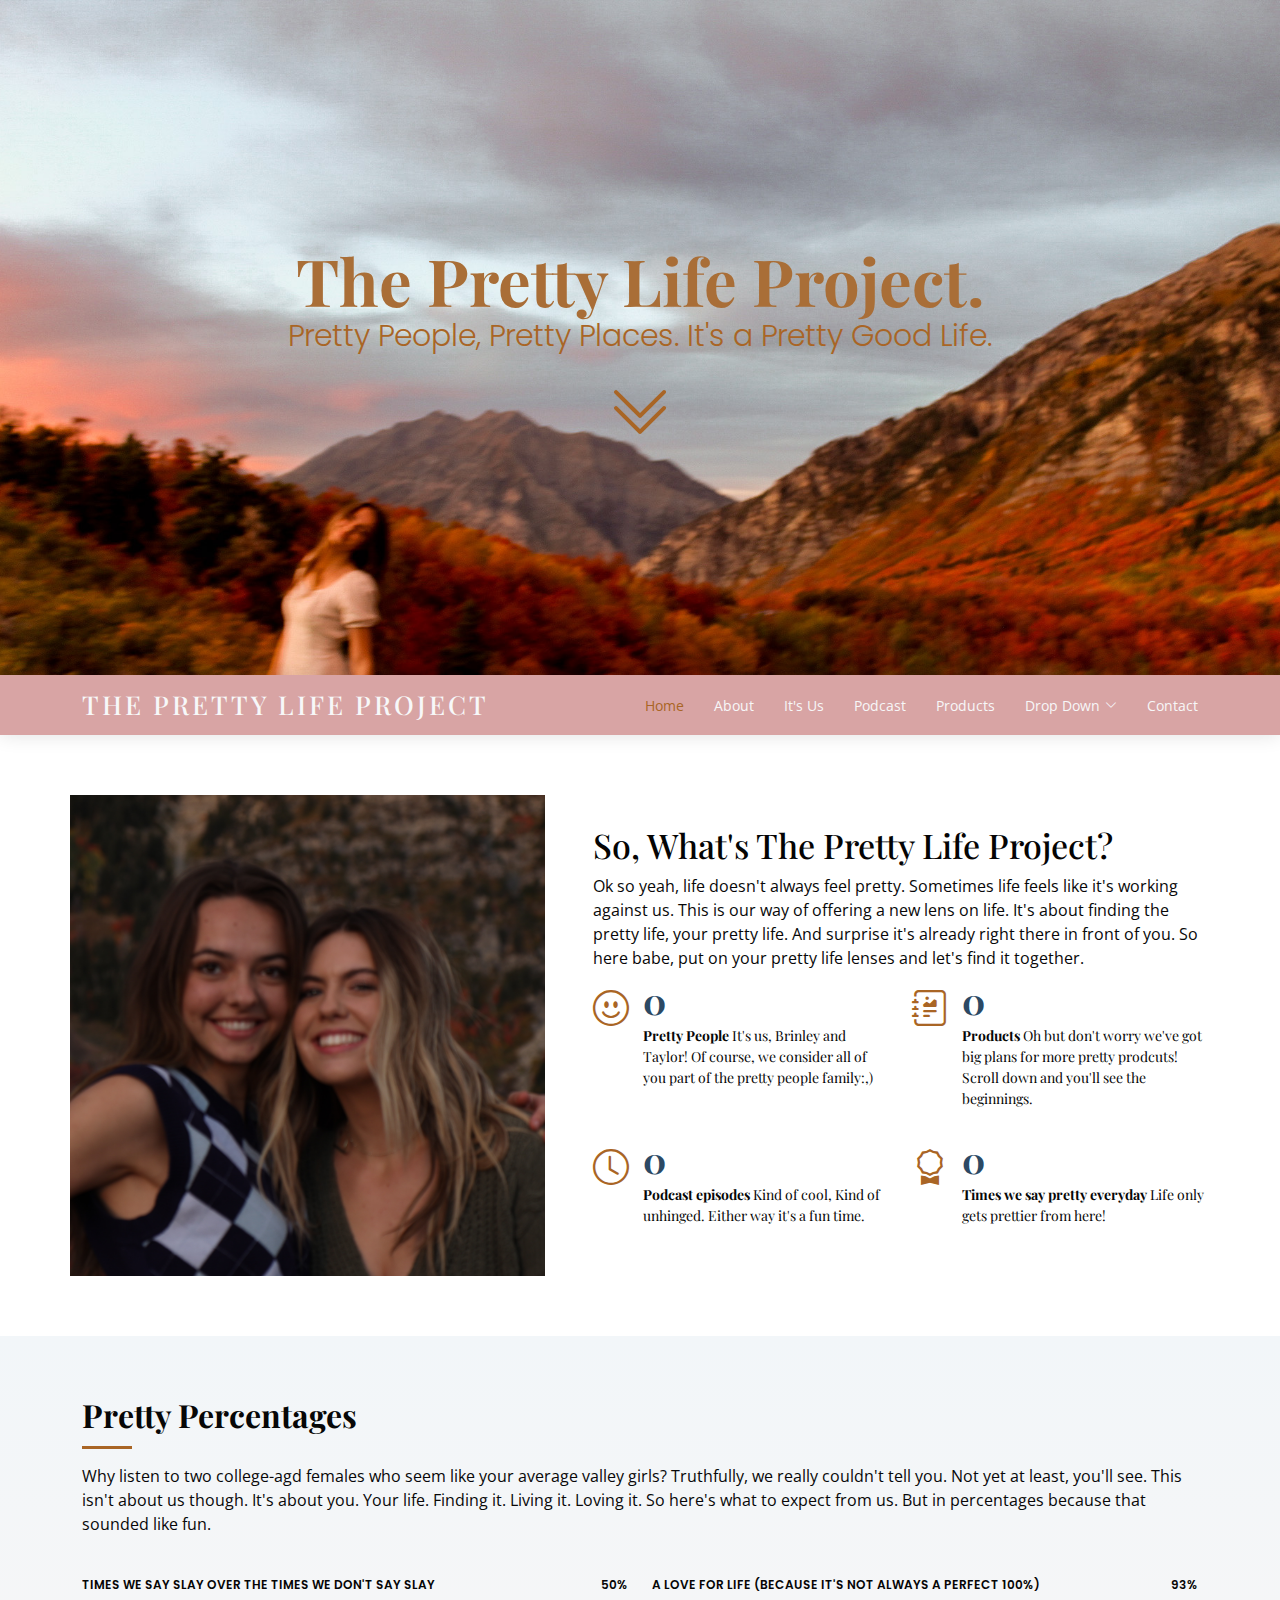
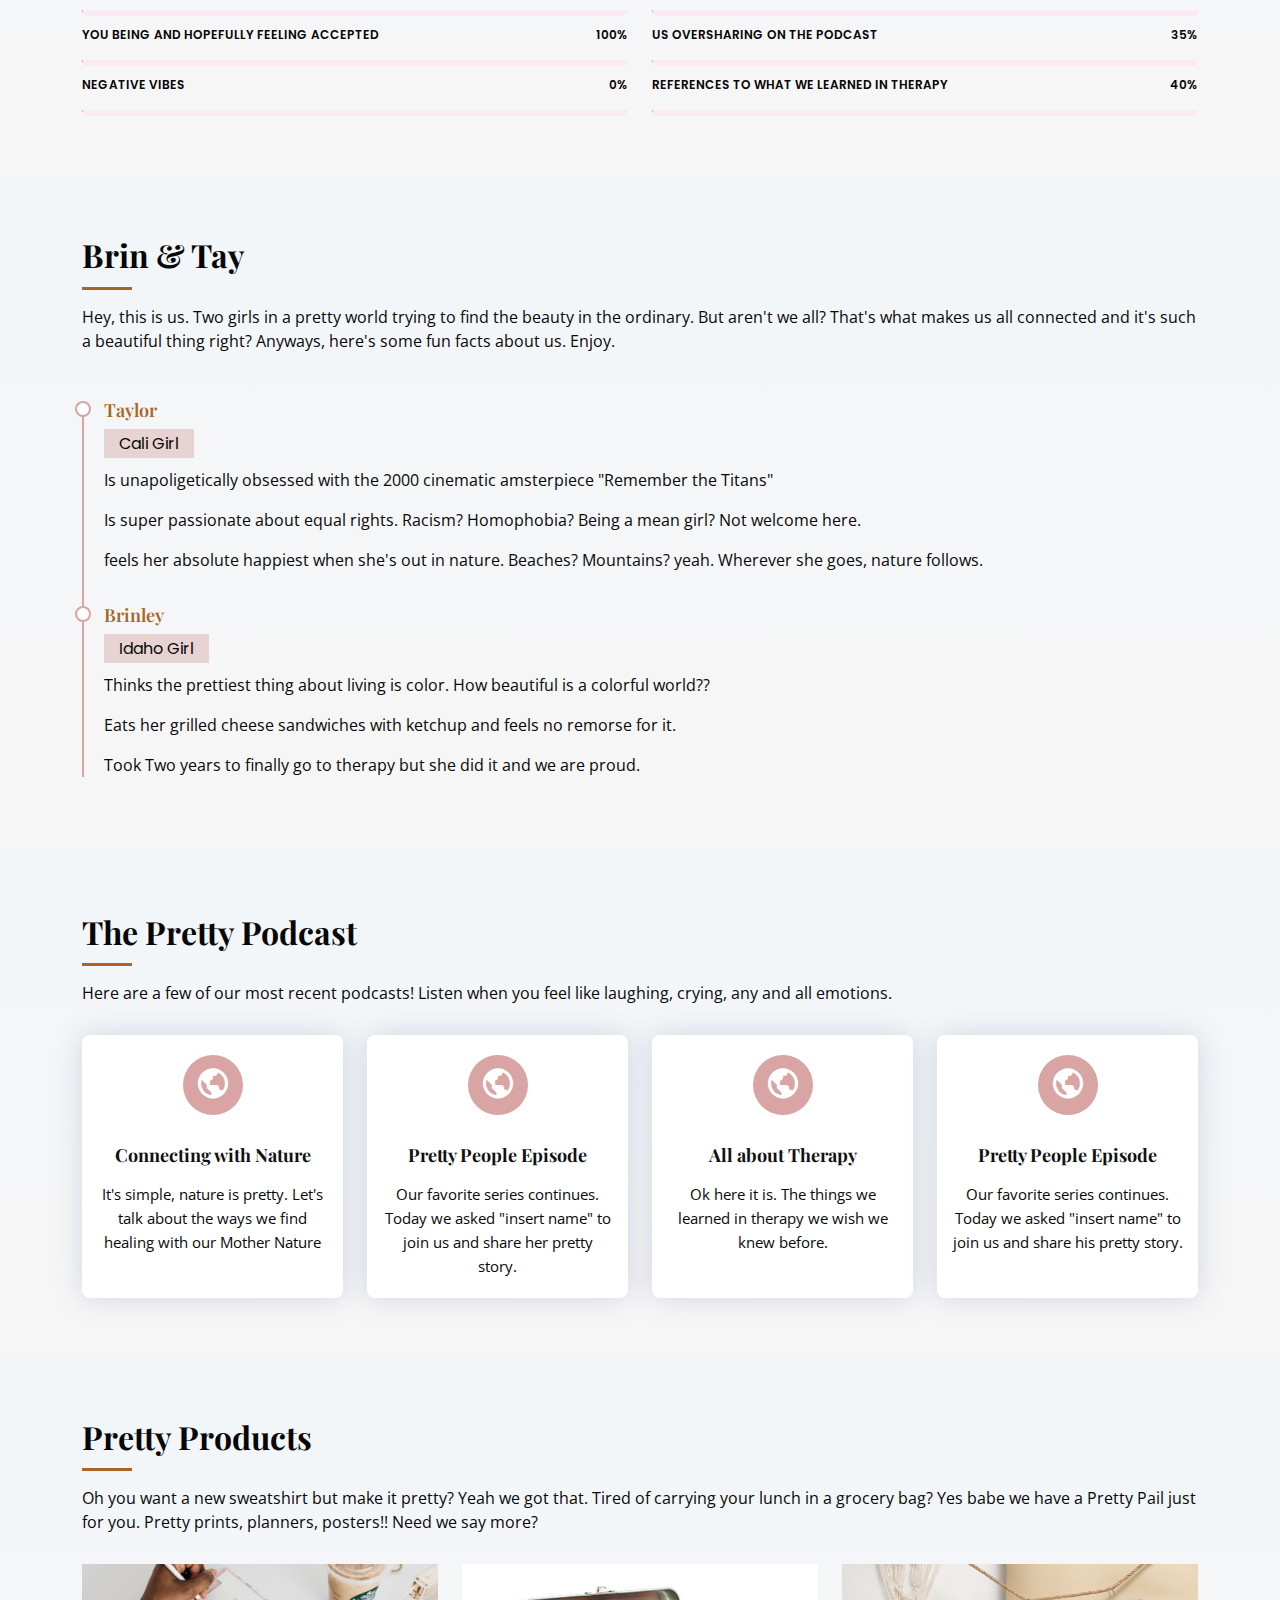
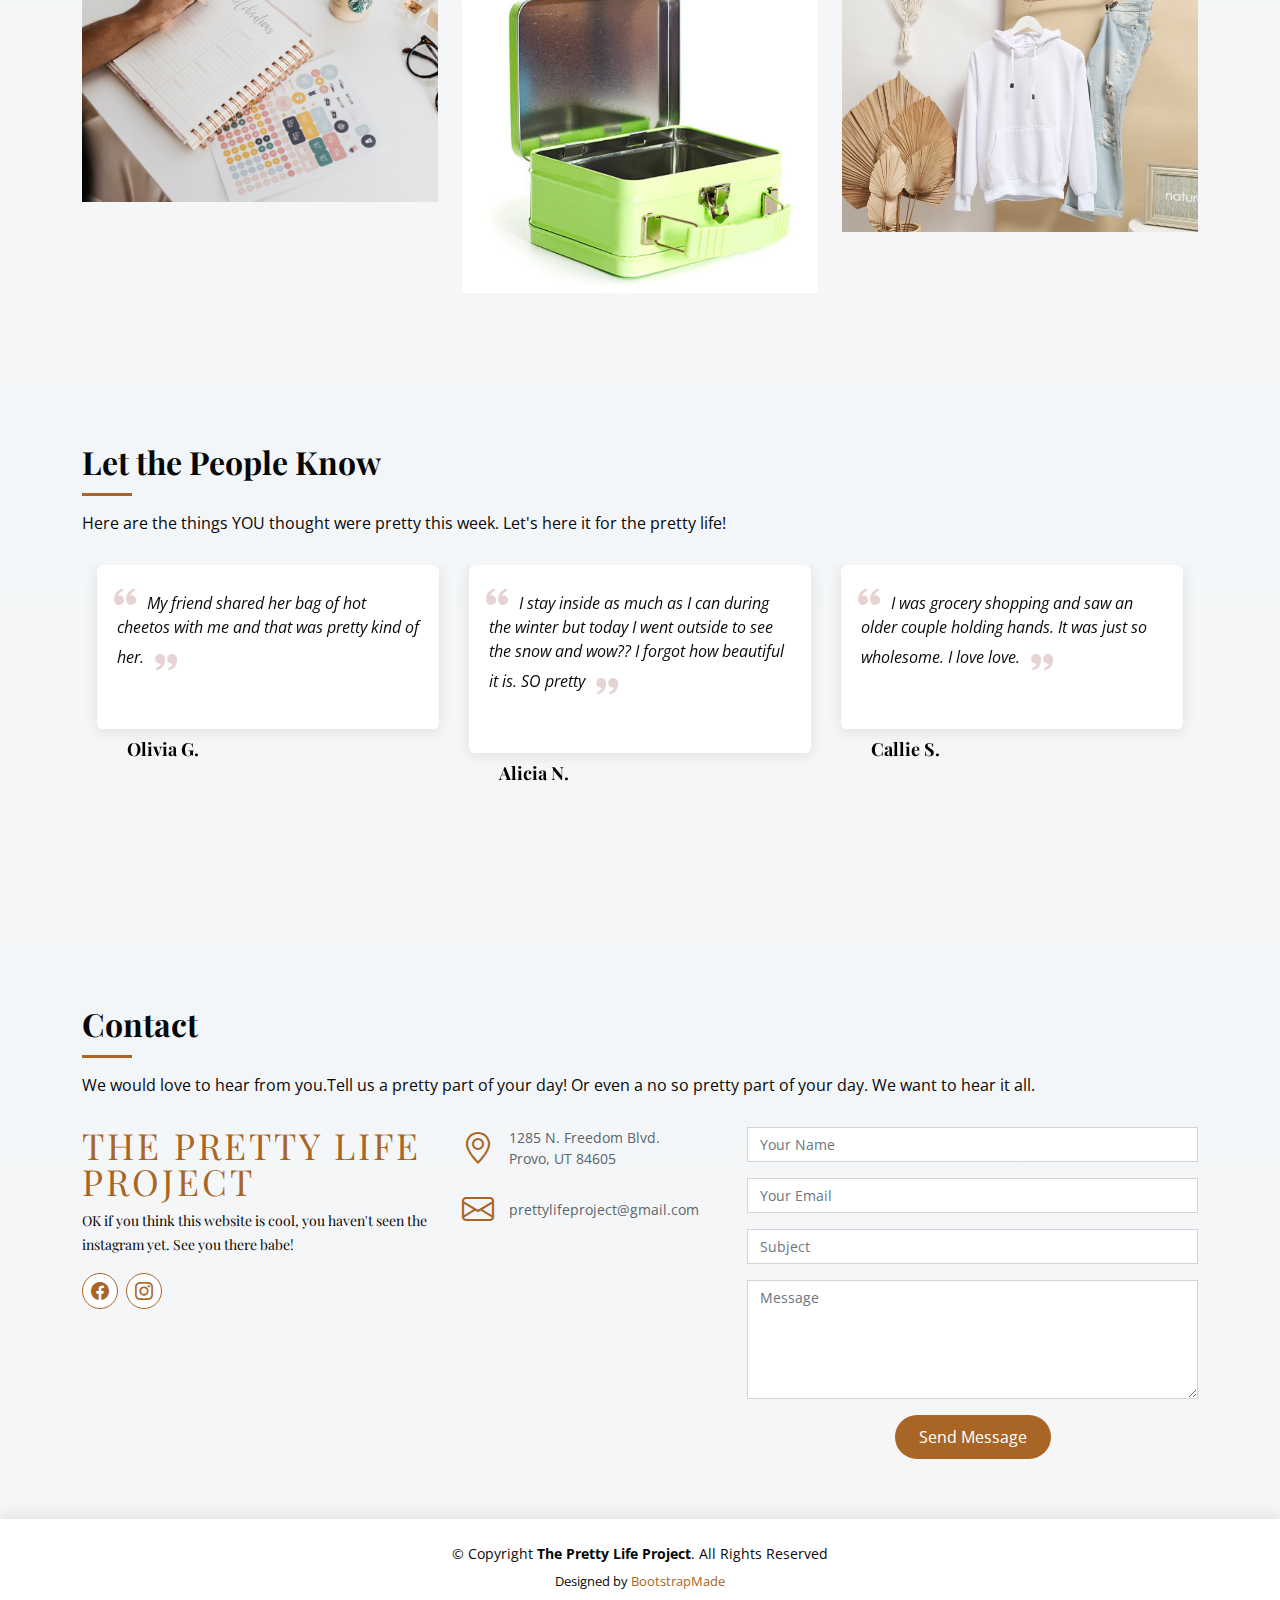
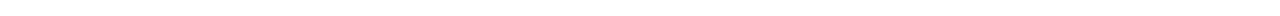
<file: index.html>
<!DOCTYPE html>
<html lang="en">

<head>
  <meta charset="utf-8">
  <meta content="width=device-width, initial-scale=1.0" name="viewport">

  <title>The Pretty Life Project Bootstrap Template - Index</title>
  <meta content="" name="description">
  <meta content="" name="keywords">

  <!-- Favicons -->
  <link href="assets/img/favicon.png" rel="icon">
  <link href="assets/img/apple-touch-icon.png" rel="apple-touch-icon">

  <!-- Google Fonts -->
  <link href="https://fonts.googleapis.com/css?family=Open+Sans:300,300i,400,400i,600,600i,700,700i|Poppins:300,300i,400,400i,500,500i,600,600i,700,700i|Playfair+Display:400,400i,500,500i,600,600i,700,700i&subset=cyrillic" rel="stylesheet">

  <!-- Vendor CSS Files -->
  <link href="assets/vendor/bootstrap/css/bootstrap.min.css" rel="stylesheet">
  <link href="assets/vendor/bootstrap-icons/bootstrap-icons.css" rel="stylesheet">
  <link href="assets/vendor/boxicons/css/boxicons.min.css" rel="stylesheet">
  <link href="assets/vendor/glightbox/css/glightbox.min.css" rel="stylesheet">
  <link href="assets/vendor/swiper/swiper-bundle.min.css" rel="stylesheet">

  <!-- Template Main CSS File -->
  <link href="assets/css/style.css" rel="stylesheet">

  <!-- =======================================================
  * Template Name: The Pretty Life Project - v4.9.1
  * Template URL: https://bootstrapmade.com/free-html-bootstrap-template-The Pretty Life Project/
  * Author: BootstrapMade.com
  * License: https://bootstrapmade.com/license/
  ======================================================== -->
</head>

<body>

  <!-- ======= Hero Section ======= -->
  <section id="hero" class="d-flex flex-column align-items-center justify-content-center">
    <h1>The Pretty Life Project.</h1>
    <h2>Pretty People, Pretty Places. It's a Pretty Good Life.</h2>
    <a href="#about" class="btn-get-started scrollto"><i class="bi bi-chevron-double-down"></i></a>
  </section><!-- End Hero -->

  <!-- ======= Header ======= -->
  <header id="header" class="d-flex align-items-center">
    <div class="container d-flex align-items-center justify-content-between">

      <div class="logo">
        <h1><a href="index.html">The Pretty Life Project</a></h1>
        <!-- Uncomment below if you prefer to use an image logo -->
        <!-- <a href="index.html"><img src="assets/img/logo.png" alt="" class="img-fluid"></a>-->
      </div>

      <nav id="navbar" class="navbar">
        <ul>
          <li><a class="nav-link scrollto active" href="#hero">Home</a></li>
          <li><a class="nav-link scrollto" href="#about">About</a></li>
          <li><a class="nav-link scrollto" href="#resume">It's Us</a></li>
          <li><a class="nav-link scrollto" href="#services">Podcast</a></li>
          <li><a class="nav-link scrollto" href="#portfolio">Products</a></li>
          <li class="dropdown"><a href="#"><span>Drop Down</span> <i class="bi bi-chevron-down"></i></a>
            <ul>
              <li><a href="#">Drop Down 1</a></li>
              <li class="dropdown"><a href="#"><span>Deep Drop Down</span> <i class="bi bi-chevron-right"></i></a>
                <ul>
                  <li><a href="#">Deep Drop Down 1</a></li>
                  <li><a href="#">Deep Drop Down 2</a></li>
                  <li><a href="#">Deep Drop Down 3</a></li>
                  <li><a href="#">Deep Drop Down 4</a></li>
                  <li><a href="#">Deep Drop Down 5</a></li>
                </ul>
              </li>
              <li><a href="#">Drop Down 2</a></li>
              <li><a href="#">Drop Down 3</a></li>
              <li><a href="#">Drop Down 4</a></li>
            </ul>
          </li>
          <li><a class="nav-link scrollto" href="#contact">Contact</a></li>
        </ul>
        <i class="bi bi-list mobile-nav-toggle"></i>
      </nav><!-- .navbar -->

    </div>
  </header><!-- End Header -->

  <main id="main">

    <!-- ======= About Section ======= -->
    <section id="about" class="about">
      <div class="container">

        <div class="row no-gutters">
          <div class="image col-xl-5 d-flex align-items-stretch justify-content-center justify-content-lg-start"></div>
          <div class="col-xl-7 ps-0 ps-lg-5 pe-lg-1 d-flex align-items-stretch">
            <div class="content d-flex flex-column justify-content-center">
              <h3> So, What's The Pretty Life Project?</h3>
              <p>
                Ok so yeah, life doesn't always feel pretty. Sometimes life feels like it's working against us. 
                This is our way of offering a new lens on life. It's about finding the pretty life, your pretty life. 
                And surprise it's already right there in front of you. So here babe, put on your pretty life lenses and let's find it together. 
              </p>
              <div class="row">
                <div class="col-md-6 d-md-flex align-items-md-stretch">
                  <div class="count-box">
                    <i class="bi bi-emoji-smile"></i>
                    <span data-purecounter-start="0" data-purecounter-end="2" data-purecounter-duration="1" class="purecounter"></span>
                    <p><strong>Pretty People</strong> It's us, Brinley and Taylor! Of course, we consider all of you part of the pretty people family:,)</p>
                  </div>
                </div>

                <div class="col-md-6 d-md-flex align-items-md-stretch">
                  <div class="count-box">
                    <i class="bi bi-journal-richtext"></i>
                    <span data-purecounter-start="0" data-purecounter-end="3" data-purecounter-duration="1" class="purecounter"></span>
                    <p><strong>Products</strong> Oh but don't worry we've got big plans for more pretty prodcuts! Scroll down and you'll see the beginnings.</p>
                  </div>
                </div>

                <div class="col-md-6 d-md-flex align-items-md-stretch">
                  <div class="count-box">
                    <i class="bi bi-clock"></i>
                    <span data-purecounter-start="0" data-purecounter-end="12" data-purecounter-duration="1" class="purecounter"></span>
                    <p><strong>Podcast episodes</strong> Kind of cool, Kind of unhinged. Either way it's a fun time. </p>
                  </div>
                </div>

                <div class="col-md-6 d-md-flex align-items-md-stretch">
                  <div class="count-box">
                    <i class="bi bi-award"></i>
                    <span data-purecounter-start="0" data-purecounter-end="50" data-purecounter-duration="1" class="purecounter"></span>
                    <p><strong> Times we say pretty everyday</strong> Life only gets prettier from here!</p>
                  </div>
                </div>
              </div>
            </div><!-- End .content-->
          </div>
        </div>

      </div>
    </section><!-- End About Section -->

    <!-- ======= Skills Section ======= -->
    <section id="skills" class="skills section-bg">
      <div class="container">

        <div class="section-title">
          <h2>Pretty Percentages</h2>
          <p> Why listen to two college-agd females who seem like your average valley girls? Truthfully, we really couldn't tell you. 
            Not yet at least, you'll see. This isn't about us though. It's about you. Your life. Finding it. Living it. Loving it.
          So here's what to expect from us. But in percentages because that sounded like fun.   </p>
        </div>

        <div class="row skills-content">

          <div class="col-lg-6">

            <div class="progress">
              <span class="skill">Times we say slay over the times we don't say slay <i class="val">50%</i></span>
              <div class="progress-bar-wrap">
                <div class="progress-bar" role="progressbar" aria-valuenow="50" aria-valuemin="0" aria-valuemax="100"></div>
              </div>
            </div>

            <div class="progress">
              <span class="skill"> You being and hopefully feeling accepted <i class="val">100%</i></span>
              <div class="progress-bar-wrap">
                <div class="progress-bar" role="progressbar" aria-valuenow="100" aria-valuemin="0" aria-valuemax="100"></div>
              </div>
            </div>

            <div class="progress">
              <span class="skill"> Negative Vibes <i class="val">0%</i></span>
              <div class="progress-bar-wrap">
                <div class="progress-bar" role="progressbar" aria-valuenow="0" aria-valuemin="0" aria-valuemax="100"></div>
              </div>
            </div>

          </div>

          <div class="col-lg-6">

            <div class="progress">
              <span class="skill"> A love for life (because it's not always a perfect 100%) <i class="val">93%</i></span>
              <div class="progress-bar-wrap">
                <div class="progress-bar" role="progressbar" aria-valuenow="93" aria-valuemin="0" aria-valuemax="100"></div>
              </div>
            </div>

            <div class="progress">
              <span class="skill"> us oversharing on the podcast <i class="val">35%</i></span>
              <div class="progress-bar-wrap">
                <div class="progress-bar" role="progressbar" aria-valuenow="35" aria-valuemin="0" aria-valuemax="100"></div>
              </div>
            </div>

            <div class="progress">
              <span class="skill"> References to what we learned in therapy <i class="val">40%</i></span>
              <div class="progress-bar-wrap">
                <div class="progress-bar" role="progressbar" aria-valuenow="40" aria-valuemin="0" aria-valuemax="100"></div>
              </div>
            </div>

          </div>

        </div>

      </div>
    </section><!-- End Skills Section -->

    <!-- ======= Resume Section ======= -->
    <section id="resume" class="resume section-bg">
      <div class="container">

        <div class="section-title">
          <h2>Brin & Tay</h2>
          <p> Hey, this is us. Two girls in a pretty world trying to find the beauty in the ordinary. But aren't we all?
            That's what makes us all connected and it's such a beautiful thing right? Anyways, here's some fun facts about us. Enjoy. 
          </p>
        </div>

        

            <h3 class="resume-title"></h3>
            <div class="resume-item">
              <h4>Taylor </h4>
              <h5>Cali Girl</h5>
              <p>Is unapoligetically obsessed with the 2000 cinematic amsterpiece "Remember the Titans"</p>
              <p> Is super passionate about equal rights. Racism? Homophobia? Being a mean girl? Not welcome here.</p>
              <p> feels her absolute happiest when she's out in nature. Beaches? Mountains? yeah. Wherever she goes, nature follows.</p>

  
            </div>
            <div class="resume-item">
              <h4>Brinley </h4>
              <h5>Idaho Girl</h5>
              <p> Thinks the prettiest thing about living is color. How beautiful is a colorful world??</p>
              <p>Eats her grilled cheese sandwiches with ketchup and feels no remorse for it. </p
              ><P> Took Two years to finally go to therapy but she did it and we are proud. </p>
              
            
            </div>
          </div>
          
             
            </div>
          </div>
        </div>

      </div>
    </section><!-- End Resume Section -->

    <!-- ======= Services Section ======= -->
    <section id="services" class="services section-bg">
      <div class="container">

        <div class="section-title">
          <h2>The Pretty Podcast</h2>
          <p> Here are a few of our most recent podcasts! Listen when you feel like laughing, crying, any and all emotions. </p>
        </div>

        <div class="row">
          <div class="col-md-6 col-lg-3 d-flex align-items-stretch mb-5 mb-lg-0">
            <div class="icon-box">
              <div class="icon"><i class="bx bx-world"></i></div>
              <h4 class="title"><a href=""> Connecting with Nature</a></h4>
              <p class="description"> It's simple, nature is pretty. Let's talk about the ways we find healing with our Mother Nature</p>
            </div>
          </div>

          <div class="col-md-6 col-lg-3 d-flex align-items-stretch mb-5 mb-lg-0">
            <div class="icon-box">
              <div class="icon"><i class="bx bx-world"></i></div>
              <h4 class="title"><a href=""> Pretty People Episode </a></h4>
              <p class="description"> Our favorite series continues. Today we asked "insert name" to join us and share her pretty story.</p>
            </div>
          </div>

          <div class="col-md-6 col-lg-3 d-flex align-items-stretch mb-5 mb-lg-0">
            <div class="icon-box">
              <div class="icon"><i class="bx bx-world"></i></div>
              <h4 class="title"><a href="">All about Therapy</a></h4>
              <p class="description"> Ok here it is. The things we learned in therapy we wish we knew before.</p>
            </div>
          </div>

          <div class="col-md-6 col-lg-3 d-flex align-items-stretch mb-5 mb-lg-0">
            <div class="icon-box">
              <div class="icon"><i class="bx bx-world"></i></div>
              <h4 class="title"><a href=""> Pretty People Episode</a></h4>
              <p class="description">Our favorite series continues. Today we asked "insert name" to join us and share his pretty story.</p>
            </div>
          </div>

        </div>

      </div>
    </section><!-- End Services Section -->

    <!-- ======= Portfolio Section ======= -->
    <section id="portfolio" class="portfolio section-bg">
      <div class="container">

        <div class="section-title">
          <h2>Pretty Products</h2>
          <p>Oh you want a new sweatshirt but make it pretty? Yeah we got that. Tired of carrying your lunch in a grocery bag? 
            Yes babe we have a Pretty Pail just for you. Pretty prints, planners, posters!! Need we say more?
          </p>
        </div>

        <div class="row">
          <div class="col-lg-12 d-flex justify-content-center">
            
              
            
          </div>
        </div>

        <div class="row portfolio-container">

          <div class="col-lg-4 col-md-6 portfolio-item filter-app">
            <div class="portfolio-wrap">
              <img src="assets/img/portfolio/prettyplanner.jpg" class="img-fluid" alt="">
              <div class="portfolio-info">
                <h4>The Pretty Planner</h4>
                <p></p>
              </div>
              <div class="portfolio-links">
                <a href="assets/img/portfolio/prettyplanner.jpg" data-gallery="portfolioGallery" class="portfolio-lightbox" title="The Pretty Planner"><i class="bx bx-plus"></i></a>
                <a href="portfolio-details.html" title="More Details"><i class="bx bx-link"></i></a>
              </div>
            </div>
          </div>

          <div class="col-lg-4 col-md-6 portfolio-item filter-web">
            <div class="portfolio-wrap">
              <img src="assets/img/portfolio/Screenshot (74).png" class="img-fluid" alt="">
              <div class="portfolio-info">
                <h4>The Pretty Pail</h4>
                <p></p>
              </div>
              <div class="portfolio-links">
                <a href="assets/img/portfolio/Screenshot (74).png" data-gallery="portfolioGallery" class="portfolio-lightbox" title="The Pretty Pail"><i class="bx bx-plus"></i></a>
                <a href="portfolio-details.html" title="More Details"><i class="bx bx-link"></i></a>
              </div>
            </div>
          </div>

          <div class="col-lg-4 col-md-6 portfolio-item filter-app">
            <div class="portfolio-wrap">
              <img src="assets/img/portfolio/pretty hoodie.jpg" class="img-fluid" alt="">
              <div class="portfolio-info">
                <h4>The Pretty Sweatshirt</h4>
                <p></p>
              </div>
              <div class="portfolio-links">
                <a href="assets/img/portfolio/pretty hoodie.jpg" data-gallery="portfolioGallery" class="portfolio-lightbox" title="Pretty Sweatshirts"><i class="bx bx-plus"></i></a>
                <a href="portfolio-details.html" title="More Details"><i class="bx bx-link"></i></a>
              </div>
            </div>
          </div>

        

        </div>

      </div>
    </section><!-- End Portfolio Section -->

    <!-- ======= Testimonials Section ======= -->
    <section id="testimonials" class="testimonials section-bg">
      <div class="container">

        <div class="section-title">
          <h2>Let the People Know</h2>
          <p> Here are the things YOU thought were pretty this week. Let's here it for the pretty life!</p>
        </div>

        <div class="testimonials-slider swiper" data-aos="fade-up" data-aos-delay="100">
          <div class="swiper-wrapper">

            <div class="swiper-slide">
              <div class="testimonial-item">
                <p>
                  <i class="bx bxs-quote-alt-left quote-icon-left"></i>
                  My friend shared her bag of hot cheetos with me and that was pretty kind of her. 
                  <i class="bx bxs-quote-alt-right quote-icon-right"></i>
                </p>
            
                <h3>Olivia G.</h3>
                <h4></h4>
              </div>
            </div><!-- End testimonial item -->

            <div class="swiper-slide">
              <div class="testimonial-item">
                <p>
                  <i class="bx bxs-quote-alt-left quote-icon-left"></i>
                  I stay inside as much as I can during the winter but today I went outside to see the snow and wow?? I forgot how beautiful it is. SO pretty
                  <i class="bx bxs-quote-alt-right quote-icon-right"></i>
                </p>
                
                <h3>Alicia N.</h3>
                <h4> </h4>
              </div>
            </div><!-- End testimonial item -->

            <div class="swiper-slide">
              <div class="testimonial-item">
                <p>
                  <i class="bx bxs-quote-alt-left quote-icon-left"></i>
                  I was grocery shopping and saw an older couple holding hands. It was just so wholesome. I love love.
                  <i class="bx bxs-quote-alt-right quote-icon-right"></i>
                </p>
                
                <h3>Callie S.</h3>
                <h4></h4>
              </div>
            </div><!-- End testimonial item -->

            <div class="swiper-slide">
              <div class="testimonial-item">
                <p>
                  <i class="bx bxs-quote-alt-left quote-icon-left"></i>
                  I cleaned my room today! It's not a big thing but it's also not a small thing for me. Fighting seasonal depression one deep clean at a time:)
                  <i class="bx bxs-quote-alt-right quote-icon-right"></i>
                </p>
                
                <h3>Lily M.</h3>
                <h4></h4>
              </div>
            </div><!-- End testimonial item -->

           
          
      </div>
    </section><!-- End Testimonials Section -->

    <!-- ======= Contact Section ======= -->
    <section id="contact" class="contact section-bg">
      <div class="container">

        <div class="section-title">
          <h2>Contact</h2>
          <p> We would love to hear from you.Tell us a pretty part of your day! Or even a no so pretty part of your day. We want to hear it all.</p>
        </div>

        <div class="row">

          <div class="col-lg-4 col-md-4">
            <div class="contact-about">
              <h3>The Pretty Life Project</h3>
              <p> OK if you think this website is cool, you haven't seen the instagram yet. See you there babe!</p>
              <div class="social-links">
                
                <a href="#" class="facebook"><i class="bi bi-facebook"></i></a>
                <a href="#" class="instagram"><i class="bi bi-instagram"></i></a>
                
              </div>
            </div>
          </div>

          <div class="col-lg-3 col-md-4">
            <div class="info">
              <div class="d-flex align-items-center">
                <i class="bi bi-geo-alt"></i>
                <p>1285 N. Freedom Blvd. <br> Provo, UT 84605</p>
              </div>

              <div class="d-flex align-items-center mt-4">
                <i class="bi bi-envelope"></i>
                <p>prettylifeproject@gmail.com</p>
              </div>

            

            </div>
          </div>

          <div class="col-lg-5 col-md-8">
            <form action="forms/contact.php" method="post" role="form" class="php-email-form">
              <div class="form-group">
                <input type="text" name="name" class="form-control" id="name" placeholder="Your Name" required>
              </div>
              <div class="form-group mt-3">
                <input type="email" class="form-control" name="email" id="email" placeholder="Your Email" required>
              </div>
              <div class="form-group mt-3">
                <input type="text" class="form-control" name="subject" id="subject" placeholder="Subject" required>
              </div>
              <div class="form-group mt-3">
                <textarea class="form-control" name="message" rows="5" placeholder="Message" required></textarea>
              </div>
              <div class="my-3">
                <div class="loading">Loading</div>
                <div class="error-message"></div>
                <div class="sent-message">Your message has been sent. Thank you!</div>
              </div>
              <div class="text-center"><button type="submit">Send Message</button></div>
            </form>
          </div>

        </div>

      </div>
    </section><!-- End Contact Section -->

  </main><!-- End #main -->

  <!-- ======= Footer ======= -->
  <footer id="footer">
    <div class="container">
      <div class="copyright">
        &copy; Copyright <strong><span>The Pretty Life Project</span></strong>. All Rights Reserved
      </div>
      <div class="credits">
        <!-- All the links in the footer should remain intact. -->
        <!-- You can delete the links only if you purchased the pro version. -->
        <!-- Licensing information: https://bootstrapmade.com/license/ -->
        <!-- Purchase the pro version with working PHP/AJAX contact form: https://bootstrapmade.com/free-html-bootstrap-template-The Pretty Life Project/ -->
        Designed by <a href="https://bootstrapmade.com/">BootstrapMade</a>
      </div>
    </div>
  </footer><!-- End  Footer -->

  <a href="#" class="back-to-top d-flex align-items-center justify-content-center"><i class="bi bi-arrow-up-short"></i></a>

  <!-- Vendor JS Files -->
  <script src="assets/vendor/purecounter/purecounter_vanilla.js"></script>
  <script src="assets/vendor/bootstrap/js/bootstrap.bundle.min.js"></script>
  <script src="assets/vendor/glightbox/js/glightbox.min.js"></script>
  <script src="assets/vendor/isotope-layout/isotope.pkgd.min.js"></script>
  <script src="assets/vendor/swiper/swiper-bundle.min.js"></script>
  <script src="assets/vendor/waypoints/noframework.waypoints.js"></script>
  <script src="assets/vendor/php-email-form/validate.js"></script>

  <!-- Template Main JS File -->
  <script src="assets/js/main.js"></script>

</body>

</html>
</file>
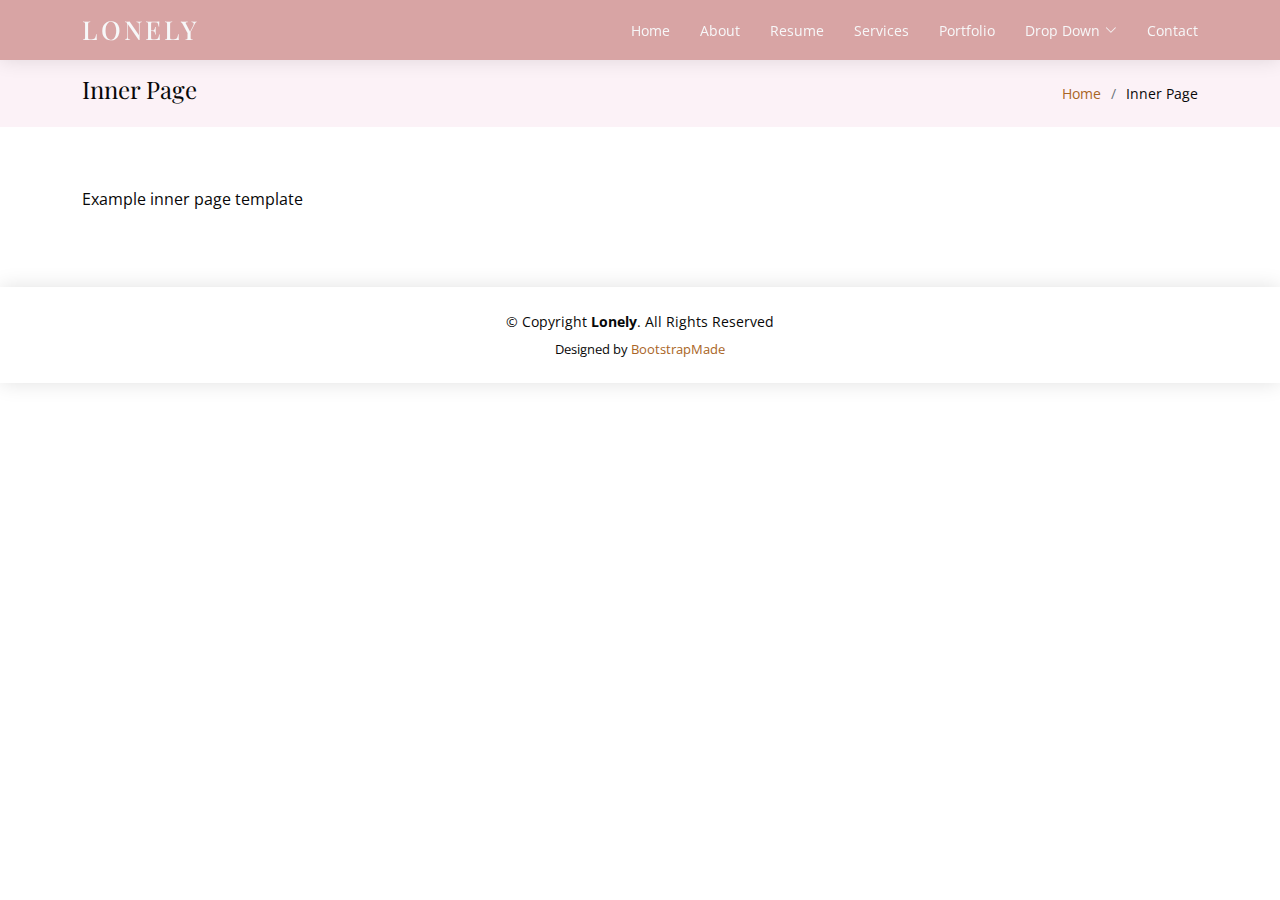
<file: inner-page.html>
<!DOCTYPE html>
<html lang="en">

<head>
  <meta charset="utf-8">
  <meta content="width=device-width, initial-scale=1.0" name="viewport">

  <title>Inner Page - Lonely Bootstrap Template</title>
  <meta content="" name="description">
  <meta content="" name="keywords">

  <!-- Favicons -->
  <link href="assets/img/favicon.png" rel="icon">
  <link href="assets/img/apple-touch-icon.png" rel="apple-touch-icon">

  <!-- Google Fonts -->
  <link href="https://fonts.googleapis.com/css?family=Open+Sans:300,300i,400,400i,600,600i,700,700i|Poppins:300,300i,400,400i,500,500i,600,600i,700,700i|Playfair+Display:400,400i,500,500i,600,600i,700,700i&subset=cyrillic" rel="stylesheet">

  <!-- Vendor CSS Files -->
  <link href="assets/vendor/bootstrap/css/bootstrap.min.css" rel="stylesheet">
  <link href="assets/vendor/bootstrap-icons/bootstrap-icons.css" rel="stylesheet">
  <link href="assets/vendor/boxicons/css/boxicons.min.css" rel="stylesheet">
  <link href="assets/vendor/glightbox/css/glightbox.min.css" rel="stylesheet">
  <link href="assets/vendor/swiper/swiper-bundle.min.css" rel="stylesheet">

  <!-- Template Main CSS File -->
  <link href="assets/css/style.css" rel="stylesheet">

  <!-- =======================================================
  * Template Name: Lonely - v4.9.1
  * Template URL: https://bootstrapmade.com/free-html-bootstrap-template-lonely/
  * Author: BootstrapMade.com
  * License: https://bootstrapmade.com/license/
  ======================================================== -->
</head>

<body>

  <!-- ======= Header ======= -->
  <header id="header" class="d-flex align-items-center">
    <div class="container d-flex align-items-center justify-content-between">

      <div class="logo">
        <h1><a href="index.html">Lonely</a></h1>
        <!-- Uncomment below if you prefer to use an image logo -->
        <!-- <a href="index.html"><img src="assets/img/logo.png" alt="" class="img-fluid"></a>-->
      </div>

      <nav id="navbar" class="navbar">
        <ul>
          <li><a class="nav-link scrollto " href="#hero">Home</a></li>
          <li><a class="nav-link scrollto" href="#about">About</a></li>
          <li><a class="nav-link scrollto" href="#resume">Resume</a></li>
          <li><a class="nav-link scrollto" href="#services">Services</a></li>
          <li><a class="nav-link scrollto" href="#portfolio">Portfolio</a></li>
          <li class="dropdown"><a href="#"><span>Drop Down</span> <i class="bi bi-chevron-down"></i></a>
            <ul>
              <li><a href="#">Drop Down 1</a></li>
              <li class="dropdown"><a href="#"><span>Deep Drop Down</span> <i class="bi bi-chevron-right"></i></a>
                <ul>
                  <li><a href="#">Deep Drop Down 1</a></li>
                  <li><a href="#">Deep Drop Down 2</a></li>
                  <li><a href="#">Deep Drop Down 3</a></li>
                  <li><a href="#">Deep Drop Down 4</a></li>
                  <li><a href="#">Deep Drop Down 5</a></li>
                </ul>
              </li>
              <li><a href="#">Drop Down 2</a></li>
              <li><a href="#">Drop Down 3</a></li>
              <li><a href="#">Drop Down 4</a></li>
            </ul>
          </li>
          <li><a class="nav-link scrollto" href="#contact">Contact</a></li>
        </ul>
        <i class="bi bi-list mobile-nav-toggle"></i>
      </nav><!-- .navbar -->

    </div>
  </header><!-- End Header -->

  <main id="main">

    <!-- ======= Breadcrumbs Section ======= -->
    <section class="breadcrumbs">
      <div class="container">

        <div class="d-flex justify-content-between align-items-center">
          <h2>Inner Page</h2>
          <ol>
            <li><a href="index.html">Home</a></li>
            <li>Inner Page</li>
          </ol>
        </div>

      </div>
    </section><!-- End Breadcrumbs Section -->

    <section class="inner-page">
      <div class="container">
        <p>
          Example inner page template
        </p>
      </div>
    </section>

  </main><!-- End #main -->

  <!-- ======= Footer ======= -->
  <footer id="footer">
    <div class="container">
      <div class="copyright">
        &copy; Copyright <strong><span>Lonely</span></strong>. All Rights Reserved
      </div>
      <div class="credits">
        <!-- All the links in the footer should remain intact. -->
        <!-- You can delete the links only if you purchased the pro version. -->
        <!-- Licensing information: https://bootstrapmade.com/license/ -->
        <!-- Purchase the pro version with working PHP/AJAX contact form: https://bootstrapmade.com/free-html-bootstrap-template-lonely/ -->
        Designed by <a href="https://bootstrapmade.com/">BootstrapMade</a>
      </div>
    </div>
  </footer><!-- End  Footer -->

  <a href="#" class="back-to-top d-flex align-items-center justify-content-center"><i class="bi bi-arrow-up-short"></i></a>

  <!-- Vendor JS Files -->
  <script src="assets/vendor/purecounter/purecounter_vanilla.js"></script>
  <script src="assets/vendor/bootstrap/js/bootstrap.bundle.min.js"></script>
  <script src="assets/vendor/glightbox/js/glightbox.min.js"></script>
  <script src="assets/vendor/isotope-layout/isotope.pkgd.min.js"></script>
  <script src="assets/vendor/swiper/swiper-bundle.min.js"></script>
  <script src="assets/vendor/waypoints/noframework.waypoints.js"></script>
  <script src="assets/vendor/php-email-form/validate.js"></script>

  <!-- Template Main JS File -->
  <script src="assets/js/main.js"></script>

</body>

</html>
</file>
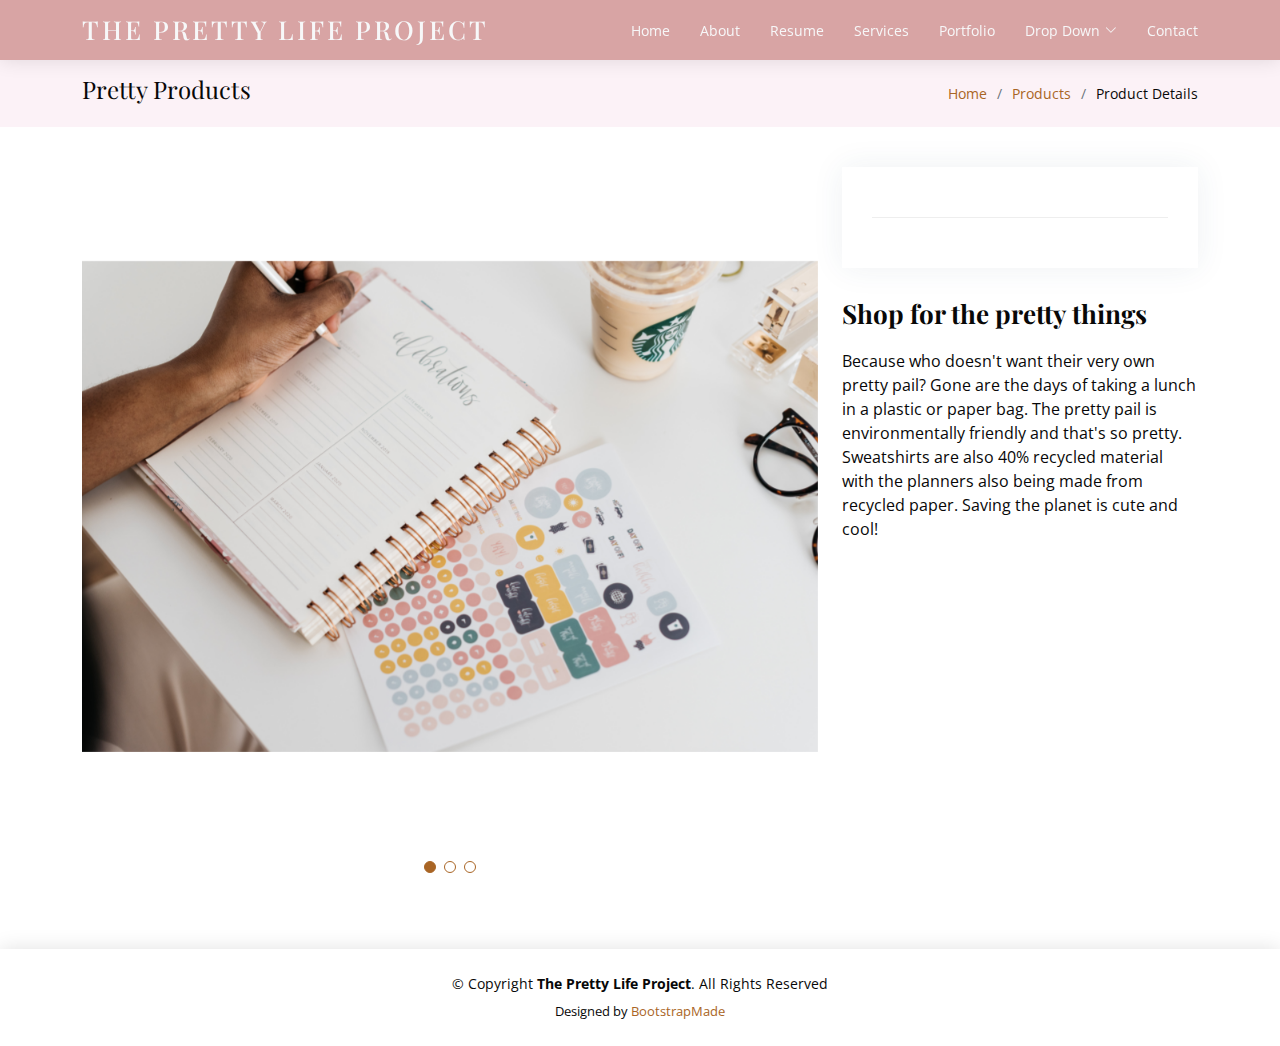
<file: portfolio-details.html>
<!DOCTYPE html>
<html lang="en">

<head>
  <meta charset="utf-8">
  <meta content="width=device-width, initial-scale=1.0" name="viewport">

  <title>Portfolio Details - The Pretty Life Project Bootstrap Template</title>
  <meta content="" name="description">
  <meta content="" name="keywords">

  <!-- Favicons -->
  <link href="assets/img/favicon.png" rel="icon">
  <link href="assets/img/apple-touch-icon.png" rel="apple-touch-icon">

  <!-- Google Fonts -->
  <link href="https://fonts.googleapis.com/css?family=Open+Sans:300,300i,400,400i,600,600i,700,700i|Poppins:300,300i,400,400i,500,500i,600,600i,700,700i|Playfair+Display:400,400i,500,500i,600,600i,700,700i&subset=cyrillic" rel="stylesheet">

  <!-- Vendor CSS Files -->
  <link href="assets/vendor/bootstrap/css/bootstrap.min.css" rel="stylesheet">
  <link href="assets/vendor/bootstrap-icons/bootstrap-icons.css" rel="stylesheet">
  <link href="assets/vendor/boxicons/css/boxicons.min.css" rel="stylesheet">
  <link href="assets/vendor/glightbox/css/glightbox.min.css" rel="stylesheet">
  <link href="assets/vendor/swiper/swiper-bundle.min.css" rel="stylesheet">

  <!-- Template Main CSS File -->
  <link href="assets/css/style.css" rel="stylesheet">

  <!-- =======================================================
  * Template Name: The Pretty Life Project - v4.9.1
  * Template URL: https://bootstrapmade.com/free-html-bootstrap-template-The Pretty Life Project/
  * Author: BootstrapMade.com
  * License: https://bootstrapmade.com/license/
  ======================================================== -->
</head>

<body>

  <!-- ======= Header ======= -->
  <header id="header" class="d-flex align-items-center">
    <div class="container d-flex align-items-center justify-content-between">

      <div class="logo">
        <h1><a href="index.html">The Pretty Life Project</a></h1>
        <!-- Uncomment below if you prefer to use an image logo -->
        <!-- <a href="index.html"><img src="assets/img/logo.png" alt="" class="img-fluid"></a>-->
      </div>

      <nav id="navbar" class="navbar">
        <ul>
          <li><a class="nav-link scrollto " href="#hero">Home</a></li>
          <li><a class="nav-link scrollto" href="#about">About</a></li>
          <li><a class="nav-link scrollto" href="#resume">Resume</a></li>
          <li><a class="nav-link scrollto" href="#services">Services</a></li>
          <li><a class="nav-link scrollto" href="#portfolio">Portfolio</a></li>
          <li class="dropdown"><a href="#"><span>Drop Down</span> <i class="bi bi-chevron-down"></i></a>
            <ul>
              <li><a href="#">Drop Down 1</a></li>
              <li class="dropdown"><a href="#"><span>Deep Drop Down</span> <i class="bi bi-chevron-right"></i></a>
                <ul>
                  <li><a href="#">Deep Drop Down 1</a></li>
                  <li><a href="#">Deep Drop Down 2</a></li>
                  <li><a href="#">Deep Drop Down 3</a></li>
                  <li><a href="#">Deep Drop Down 4</a></li>
                  <li><a href="#">Deep Drop Down 5</a></li>
                </ul>
              </li>
              <li><a href="#">Drop Down 2</a></li>
              <li><a href="#">Drop Down 3</a></li>
              <li><a href="#">Drop Down 4</a></li>
            </ul>
          </li>
          <li><a class="nav-link scrollto" href="#contact">Contact</a></li>
        </ul>
        <i class="bi bi-list mobile-nav-toggle"></i>
      </nav><!-- .navbar -->

    </div>
  </header><!-- End Header -->

  <main id="main">

    <!-- ======= Breadcrumbs Section ======= -->
    <section class="breadcrumbs">
      <div class="container">

        <div class="d-flex justify-content-between align-items-center">
          <h2>Pretty Products</h2>
          <ol>
            <li><a href="index.html">Home</a></li>
            <li><a href="portfolio.html">Products</a></li>
            <li>Product Details</li>
          </ol>
        </div>

      </div>
    </section><!-- Breadcrumbs Section -->

    <!-- ======= Portfolio Details Section ======= -->
    <section id="portfolio-details" class="portfolio-details">
      <div class="container">

        <div class="row gy-4">

          <div class="col-lg-8">
            <div class="portfolio-details-slider swiper">
              <div class="swiper-wrapper align-items-center">

                <div class="swiper-slide">
                  <img src="assets/img/portfolio/prettyplanner.jpg" alt="">
                </div>

                <div class="swiper-slide">
                  <img src="assets/img/portfolio/Screenshot (74).png" alt="">
                </div>

                <div class="swiper-slide">
                  <img src="assets/img/portfolio/pretty hoodie.jpg" alt="">
                </div>

              </div>
              <div class="swiper-pagination"></div>
            </div>
          </div>

          <div class="col-lg-4">
            <div class="portfolio-info">
              <h3></h3>
              <ul>
                <li><strong></strong> </li>
                <li><strong></strong> </li>
                <li><strong></strong> </li>
                <li><strong></strong> <a href="#"></a></li>
              </ul>
            </div>
            <div class="portfolio-description">
              <h2> Shop for the pretty things</h2>
              <p> Because who doesn't want their very own pretty pail? Gone are the days of taking a lunch in a plastic or paper bag. The pretty pail is environmentally friendly and that's so pretty. 
                Sweatshirts are also 40% recycled material with the planners also being made from recycled paper. Saving the planet is cute and cool! 
              </p>
            </div>
          </div>

        </div>

      </div>
    </section><!-- End Portfolio Details Section -->

  </main><!-- End #main -->

  <!-- ======= Footer ======= -->
  <footer id="footer">
    <div class="container">
      <div class="copyright">
        &copy; Copyright <strong><span>The Pretty Life Project</span></strong>. All Rights Reserved
      </div>
      <div class="credits">
        <!-- All the links in the footer should remain intact. -->
        <!-- You can delete the links only if you purchased the pro version. -->
        <!-- Licensing information: https://bootstrapmade.com/license/ -->
        <!-- Purchase the pro version with working PHP/AJAX contact form: https://bootstrapmade.com/free-html-bootstrap-template-The Pretty Life Project/ -->
        Designed by <a href="https://bootstrapmade.com/">BootstrapMade</a>
      </div>
    </div>
  </footer><!-- End  Footer -->

  <a href="#" class="back-to-top d-flex align-items-center justify-content-center"><i class="bi bi-arrow-up-short"></i></a>

  <!-- Vendor JS Files -->
  <script src="assets/vendor/purecounter/purecounter_vanilla.js"></script>
  <script src="assets/vendor/bootstrap/js/bootstrap.bundle.min.js"></script>
  <script src="assets/vendor/glightbox/js/glightbox.min.js"></script>
  <script src="assets/vendor/isotope-layout/isotope.pkgd.min.js"></script>
  <script src="assets/vendor/swiper/swiper-bundle.min.js"></script>
  <script src="assets/vendor/waypoints/noframework.waypoints.js"></script>
  <script src="assets/vendor/php-email-form/validate.js"></script>

  <!-- Template Main JS File -->
  <script src="assets/js/main.js"></script>

</body>

</html>
</file>
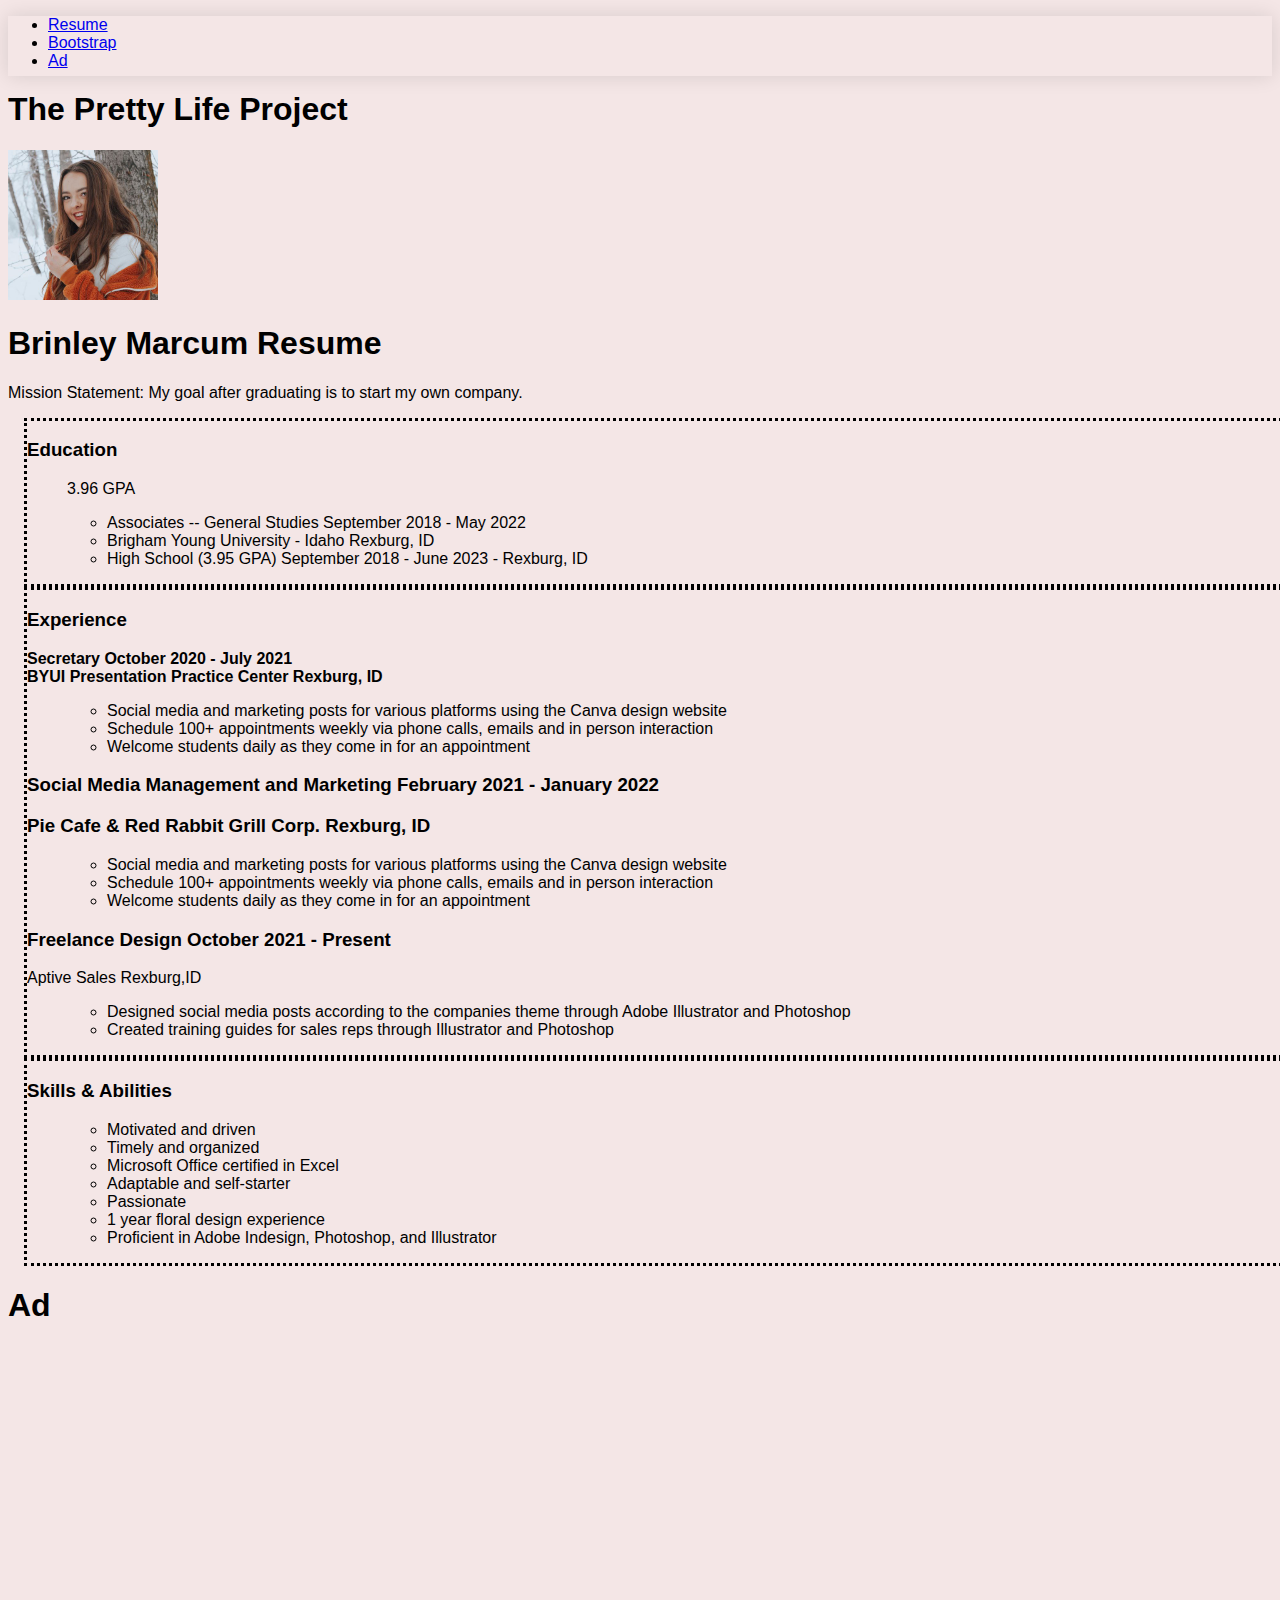
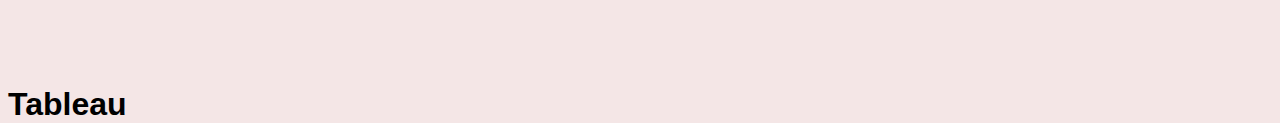
<file: the pretty life project.html>
<!DOCTYPE html>
<html>
    <head>
        <meta charset="UTF-8">
        <meta http-equiv="X-UA-Compatible" content="IE=edge">
        <meta name="viewport" content="width=device-width, initial-scale=1.0">
        <title> The Pretty Life Project </title>
        <link rel="stylesheet" href="./assets/css/prettylifeproject.css" type="text/css"/>
    </head>

    <body>
        <nav id="navbar" class="navbar">
            <ul>
                <li><a class="nav-link scrollto active" href="#resume">Resume</a></li>
                <li><a class="nav-link scrollto" href="./index.html">Bootstrap</a></li>
                <li><a class="nav-link scrollto" href="#youtube">Ad</a></li>
            </ul>
        </nav>

            
        <!-- ======= Resume Section ======= -->
        <section id="resume">
            <h1>  The Pretty Life Project </h1>
            

                <img src="./assets/img/brinley.jpg" height="150" alt="My image">
                <h1> Brinley Marcum Resume </h1> 

                <p> Mission Statement: My goal after graduating is to start my own company.</p> 

            <div id="education">
                <h3>Education</h3> 

                <ol>
                        <p>3.96 GPA </p>
                        <ul class="list">
                            <li>Associates -- General Studies September 2018 - May 2022</li>
                            <li>Brigham Young University - Idaho Rexburg, ID </li>
                            <li> High School (3.95 GPA) September 2018 - June 2023 - Rexburg, ID </li>
                        </ul>
                </ol>
            </div>

            <div id="experience">
                <h3>Experience</h3>

                        <p><strong>Secretary October 2020 - July 2021 <br>
                        BYUI Presentation Practice Center Rexburg, ID</strong></p>

                        <ol>
                            <ul>
                                <li>Social media and marketing posts for various platforms using the Canva design website</li>
                                <li>Schedule 100+ appointments weekly via phone calls, emails and in person interaction </li>
                                <li> Welcome students daily as they come in for an appointment </li>
                            </ul>
                        </ol>
                
                        
                        <h3> Social Media Management and Marketing February 2021 - January 2022 </h3>


                    <h3> Pie Cafe & Red Rabbit Grill Corp. Rexburg, ID </h3>

                        <ol>
                            <ul>
                                <li>Social media and marketing posts for various platforms using the Canva design website</li>
                                <li>Schedule 100+ appointments weekly via phone calls, emails and in person interaction </li>
                                <li> Welcome students daily as they come in for an appointment </li>
                            </ul>
                        </ol>


                    <h3> Freelance Design October 2021 - Present </h3>
                        <p> Aptive Sales Rexburg,ID </p>

                        <ol>
                            <ul>
                                <li>Designed social media posts according to the companies theme through Adobe Illustrator and Photoshop</li>
                                <li>Created training guides for sales reps through Illustrator and Photoshop </li>
                            </ul>
                        </ol>
            </div>
                
            
            <div id="skills">
                <h3> Skills & Abilities </h3> 

                    <ol>
                        <ul>
                            <li>Motivated and driven</li>
                            <li>Timely and organized </li>
                            <li>Microsoft Office certified in Excel</li>
                            <li>Adaptable and self-starter</li>
                            <li>Passionate</li>
                            <li>1 year floral design experience</li>
                            <li>Proficient in Adobe Indesign, Photoshop, and Illustrator</li>
                        </ul>
                    </ol>
            </div>
      

                <!-- Youtube vid -->
                <h1>Ad</h1>
                <div id="youtube">
                    <iframe width="560" height="315" src="https://www.youtube.com/embed/lYHOmBUsFRs" 
                    title="YouTube video player" frameborder="0" allow="accelerometer; autoplay; clipboard-write; encrypted-media; 
                    gyroscope; picture-in-picture" allowfullscreen></iframe>
                </div>

                <h1>Tableau</h1>

                <div id="tab">
                    <div class='tableauPlaceholder' id='viz1671080062465' style='position: relative'><noscript>
                        <a href='#'><img alt='Advent calendar ' src='https:&#47;&#47;public.tableau.com&#47;static&#47;images&#47;Ch&#47;ChristmasCalendar2022&#47;Adventcalendar&#47;1_rss.png' style='border: none' /></a></noscript><object class='tableauViz'  style='display:none;'><param name='host_url' value='https%3A%2F%2Fpublic.tableau.com%2F' /> <param name='embed_code_version' value='3' /> <param name='site_root' value='' /><param name='name' value='ChristmasCalendar2022&#47;Adventcalendar' /><param name='tabs' value='no' /><param name='toolbar' value='yes' /><param name='static_image' value='https:&#47;&#47;public.tableau.com&#47;static&#47;images&#47;Ch&#47;ChristmasCalendar2022&#47;Adventcalendar&#47;1.png' /> <param name='animate_transition' value='yes' /><param name='display_static_image' value='yes' /><param name='display_spinner' value='yes' /><param name='display_overlay' value='yes' /><param name='display_count' value='yes' /><param name='language' value='en-US' /></object></div>                <script type='text/javascript'>                    var divElement = document.getElementById('viz1671080062465');                    var vizElement = divElement.getElementsByTagName('object')[0];                    vizElement.style.width='850px';vizElement.style.height='927px';                    var scriptElement = document.createElement('script');                    scriptElement.src = 'https://public.tableau.com/javascripts/api/viz_v1.js';                    vizElement.parentNode.insertBefore(scriptElement, vizElement);                </script>
                </div>

            </section><!-- End Resume Section -->

        <!-- End .content-->
    </body>

        
</html>
</file>
<file: assets/css/prettylifeproject.css>
body {
  font-family:'Gill Sans', 'Gill Sans MT', Calibri, 'Trebuchet MS', sans-serif;
  transition: all 0.5s;
  z-index: 997;
  transition: all 0.5s;
  height: 60px;
  background-color: rgba(216, 164, 164, 0.279);
  box-shadow: 0px 0px 20px 0px rgba(0, 0, 0, 0.12);
}

h1{
  font-family:'Gill Sans', 'Gill Sans MT', Calibri, 'Trebuchet MS', sans-serif;
  color: black;
}


#education{ 
  border-style:dotted;
  border-color: black;
  position: relative;
  left: 1em;
}

#experience{
  border-style: dotted;
  border-color: black;
  position: relative;
  left: 1em;
}

#skills{
  border-style:dotted;
  border-color: black;
  position: relative;
  left: 1em;
}
</file>
<file: assets/css/style.css>
/**
* Template Name: Lonely - v4.9.1
* Template URL: https://bootstrapmade.com/free-html-bootstrap-template-lonely/
* Author: BootstrapMade.com
* License: https://bootstrapmade.com/license/
*/

/*--------------------------------------------------------------
# General
--------------------------------------------------------------*/
body {
  font-family: "Open Sans", sans-serif;
  color: #080808;
}

a {
  color: rgb(169, 101, 37);
  text-decoration: none;
}

a:hover {
  color:rgb(169, 101, 37);
  text-decoration: none;
}

h1,
h2,
h3,
h4,
h5,
h6 {
  font-family: "Playfair Display", serif;
}

/*--------------------------------------------------------------
# Back to top button
--------------------------------------------------------------*/
.back-to-top {
  position: fixed;
  visibility: hidden;
  opacity: 0;
  right: 15px;
  bottom: 15px;
  z-index: 9999;
  background: rgb(169, 101, 37);
  width: 40px;
  height: 40px;
  border-radius: 50px;
  transition: all 0.4s;
}

.back-to-top i {
  font-size: 24px;
  color: rgb(252, 249, 249);
  line-height: 0;
}

.back-to-top:hover {
  background: rgb(169, 101, 37);
  color: #fff;
}

.back-to-top.active {
  visibility: visible;
  opacity: 1;
}

/*--------------------------------------------------------------
# Header
--------------------------------------------------------------*/
#header {
  transition: all 0.5s;
  z-index: 997;
  transition: all 0.5s;
  height: 60px;
  background: rgb(216, 164, 164);
  box-shadow: 0px 0px 20px 0px rgba(0, 0, 0, 0.12);
}

#header .logo h1 {
  font-size: 26px;
  margin: 0;
  padding: 6px 0;
  line-height: 1;
  font-weight: 500;
  letter-spacing: 3px;
  text-transform: uppercase;
}

#header .logo h1 a,
#header .logo h1 a:hover {
  color: #f7f8f9;
  text-decoration: none;
}

#header .logo img {
  padding: 0;
  margin: 0;
  max-height: 40px;
}

.scrolled-offset {
  margin-top: 60px;
}

/*--------------------------------------------------------------
# Navigation Menu
--------------------------------------------------------------*/
/**
* Desktop Navigation 
*/
.navbar {
  padding: 0;
}

.navbar ul {
  margin: 0;
  padding: 0;
  display: flex;
  list-style: none;
  align-items: center;
}

.navbar li {
  position: relative;
}

.navbar a,
.navbar a:focus {
  display: flex;
  align-items: center;
  justify-content: space-between;
  padding: 10px 0 10px 30px;
  font-size: 14px;
  color: #f7f7f8;
  white-space: nowrap;
  transition: 0.3s;
}

.navbar a i,
.navbar a:focus i {
  font-size: 12px;
  line-height: 0;
  margin-left: 5px;
}

.navbar a:hover,
.navbar .active,
.navbar .active:focus,
.navbar li:hover>a {
  color: rgb(169, 101, 37);
}

.navbar .dropdown ul {
  display: block;
  position: absolute;
  left: 14px;
  top: 100%;
  margin: 0;
  padding: 10px 0;
  z-index: 99;
  opacity: 0;
  visibility: hidden;
  background: rgb(254, 230, 230)
  box-shadow: 0px 0px 30px rgba(127, 137, 161, 0.25);
  transition: 0.3s;
  border-radius: 4px;
}

.navbar .dropdown ul li {
  min-width: 200px;
}

.navbar .dropdown ul a {
  padding: 10px 20px;
  text-transform: none;
}

.navbar .dropdown ul a i {
  font-size: 12px;
}

.navbar .dropdown ul a:hover,
.navbar .dropdown ul .active:hover,
.navbar .dropdown ul li:hover>a {
  color: rgb(169, 101, 37);
}

.navbar .dropdown:hover>ul {
  opacity: 1;
  visibility: visible;
}

.navbar .dropdown .dropdown ul {
  top: 0;
  left: calc(100% - 30px);
  visibility: hidden;
}

.navbar .dropdown .dropdown:hover>ul {
  opacity: 1;
  top: 0;
  left: 100%;
  visibility: visible;
}

@media (max-width: 1366px) {
  .navbar .dropdown .dropdown ul {
    left: -90%;
  }

  .navbar .dropdown .dropdown:hover>ul {
    left: -100%;
  }
}

/**
* Mobile Navigation 
*/
.mobile-nav-toggle {
  color: #040404;
  font-size: 28px;
  cursor: pointer;
  display: none;
  line-height: 0;
  transition: 0.5s;
}

.mobile-nav-toggle.bi-x {
  color: #fff;
}

@media (max-width: 991px) {
  .mobile-nav-toggle {
    display: block;
  }

  .navbar ul {
    display: none;
  }
}

.navbar-mobile {
  position: fixed;
  overflow: hidden;
  top: 0;
  right: 0;
  left: 0;
  bottom: 0;
  background: rgba(13, 21, 29, 0.6);
  transition: 0.3s;
  z-index: 998;
}

.navbar-mobile .mobile-nav-toggle {
  position: absolute;
  top: 15px;
  right: 15px;
}

.navbar-mobile ul {
  display: block;
  position: absolute;
  top: 55px;
  right: 15px;
  bottom: 15px;
  left: 15px;
  padding: 10px 0;
  border-radius: 10px;
  background-color: #fff;
  overflow-y: auto;
  transition: 0.3s;
}

.navbar-mobile a,
.navbar-mobile a:focus {
  padding: 10px 20px;
  font-size: 15px;
  color: #020202;
}

.navbar-mobile a:hover,
.navbar-mobile .active,
.navbar-mobile li:hover>a {
  color:rgb(169, 101, 37);
}

.navbar-mobile .getstarted,
.navbar-mobile .getstarted:focus {
  margin: 15px;
}

.navbar-mobile .dropdown ul {
  position: static;
  display: none;
  margin: 10px 20px;
  padding: 10px 0;
  z-index: 99;
  opacity: 1;
  visibility: visible;
  background: #fff;
  box-shadow: 0px 0px 30px rgba(127, 137, 161, 0.25);
}

.navbar-mobile .dropdown ul li {
  min-width: 200px;
}

.navbar-mobile .dropdown ul a {
  padding: 10px 20px;
}

.navbar-mobile .dropdown ul a i {
  font-size: 12px;
}

.navbar-mobile .dropdown ul a:hover,
.navbar-mobile .dropdown ul .active:hover,
.navbar-mobile .dropdown ul li:hover>a {
  color: rgb(169, 101, 37);
}

.navbar-mobile .dropdown>.dropdown-active {
  display: block;
}

/*--------------------------------------------------------------
# Hero Section
--------------------------------------------------------------*/
#hero {
  width: 100%;
  height: 75vh;
  background: url("../img/prettylife.jpg") center;
  background-size: cover;
  padding: 0 15px;
}

#hero h1 {
  margin: 0 0 10px 0;
  font-size: 65px;
  font-weight: 700;
  line-height: 56px;
  color: rgb(169, 110, 55);
}

#hero h2 {
  color: rgb(169, 101, 37);
  margin-bottom: 10px;
  font-size: 30px;
  font-weight: 300;
  font-family: "Poppins", sans-serif;
}

#hero .btn-get-started {
  font-size: 64px;
  transition: 0.5s;
  color: rgb(169, 101, 37);
  height: 60px;
}

#hero .btn-get-started:hover {
  padding-top: 10px;
  color:rgb(169, 101, 37);
}

@media (min-width: 1024px) {
  #hero {
    background-attachment: fixed;
  }
}

@media (max-width: 768px) {
  #hero h1 {
    font-size: 28px;
    line-height: 36px;
  }

  #hero h2 {
    font-size: 18px;
    line-height: 24px;
    margin-bottom: 30px;
  }
}

/*--------------------------------------------------------------
# Sections General
--------------------------------------------------------------*/
section {
  padding: 60px 0;
}

.section-bg {
  background: linear-gradient(180deg, #f2f6f9 0%, rgb(247, 246, 246) 100%);
}

.section-title {
  padding-bottom: 30px;
}

.section-title h2 {
  font-size: 32px;
  font-weight: bold;
  margin-bottom: 15px;
  padding-bottom: 15px;
  position: relative;
  color: #070707;
}

.section-title h2::after {
  content: "";
  position: absolute;
  display: block;
  width: 50px;
  height: 3px;
  background:  rgb(169, 101, 37);
  bottom: 0;
  left: 0;
}

.section-title p {
  margin-bottom: 0;
}

/*--------------------------------------------------------------
# Breadcrumbs
--------------------------------------------------------------*/
.breadcrumbs {
  padding: 15px 0;
  background-color: #fcf2f7;
  min-height: 40px;
}

.breadcrumbs h2 {
  font-size: 24px;
  font-weight: 300;
}

.breadcrumbs ol {
  display: flex;
  flex-wrap: wrap;
  list-style: none;
  padding: 0;
  margin: 0;
  font-size: 14px;
}

.breadcrumbs ol li+li {
  padding-left: 10px;
}

.breadcrumbs ol li+li::before {
  display: inline-block;
  padding-right: 10px;
  color: #6c757d;
  content: "/";
}

@media (max-width: 768px) {
  .breadcrumbs .d-flex {
    display: block !important;
  }

  .breadcrumbs ol {
    display: block;
  }

  .breadcrumbs ol li {
    display: inline-block;
  }
}

/*--------------------------------------------------------------
# About
--------------------------------------------------------------*/
.about .content {
  padding: 30px 0;
}

.about .content h3 {
  font-weight: 500;
  font-size: 34px;
  color: #040404;
}

.about .content p {
  margin-bottom: 0;
}

.about .content .count-box {
  padding: 20px 0;
  width: 100%;
}

.about .content .count-box i {
  display: block;
  font-size: 36px;
  color:  rgb(169, 101, 37);
  float: left;
  line-height: 0;
}

.about .content .count-box span {
  font-size: 36px;
  line-height: 20px;
  display: block;
  font-weight: 700;
  color: #2c4964;
  margin-left: 50px;
  font-family: "Playfair Display", serif;
}

.about .content .count-box p {
  padding: 15px 0 0 0;
  margin: 0 0 0 50px;
  font-family: "Playfair Display", serif;
  font-size: 14px;
  color: #070707;
}

.about .content .count-box a {
  font-weight: 600;
  display: block;
  margin-top: 20px;
  color: #060606;
  font-size: 15px;
  font-family: "Poppins", sans-serif;
  transition: ease-in-out 0.3s;
}

.about .content .count-box a:hover {
  color: #070707;
}

.about .image {
  background: url("../img/Brin&Tay.jpg") center center no-repeat;
  background-size: cover;
  min-height: 400px;
}

@media (max-width: 991px) {
  .about .image {
    text-align: center;
  }

  .about .image img {
    max-width: 80%;
  }
}

@media (max-width: 667px) {
  .about .image img {
    max-width: 100%;
  }
}

/*--------------------------------------------------------------
# Skills
--------------------------------------------------------------*/
.skills .progress {
  height: 50px;
  display: block;
  background: none;
}

.skills .progress .skill {
  padding: 10px 0;
  margin: 0 0 6px 0;
  text-transform: uppercase;
  display: block;
  font-weight: 600;
  font-family: "Poppins", sans-serif;
  color: #050505;
}

.skills .progress .skill .val {
  float: right;
  font-style: normal;
}

.skills .progress-bar-wrap {
  background: #fbeaf1;
}

.skills .progress-bar {
  width: 1px;
  height: 10px;
  transition: 0.9s;
  background-color: rgb(216, 164, 164);
}

/*--------------------------------------------------------------
# Resume
--------------------------------------------------------------*/
.resume .resume-title {
  font-size: 26px;
  font-weight: 500;
  margin-top: 20px;
  margin-bottom: 20px;
  color: #050505;
  font-family: "Poppins", sans-serif;
}

.resume .resume-item {
  padding: 0 0 20px 20px;
  margin-top: -2px;
  border-left: 2px solid rgb(216, 164, 164);
  position: relative;
}

.resume .resume-item h4 {
  line-height: 18px;
  font-size: 18px;
  font-weight: 600;
  color:  rgb(169, 101, 37);
  margin-bottom: 10px;
}

.resume .resume-item h5 {
  font-size: 16px;
  background: rgb(232, 211, 211);
  padding: 5px 15px;
  display: inline-block;
  font-weight: 400;
  margin-bottom: 10px;
  font-family: "Poppins", sans-serif;
}

.resume .resume-item ul {
  padding-left: 20px;
}

.resume .resume-item ul li {
  padding-bottom: 10px;
}

.resume .resume-item:last-child {
  padding-bottom: 0;
}

.resume .resume-item::before {
  content: "";
  position: absolute;
  width: 16px;
  height: 16px;
  border-radius: 50px;
  left: -9px;
  top: 0;
  background: #fff;
  border: 2px solid rgb(216, 164, 164);
}

/*--------------------------------------------------------------
# Services
--------------------------------------------------------------*/
.services .icon-box {
  padding: 20px 15px;
  position: relative;
  overflow: hidden;
  background: #fff;
  box-shadow: 0 0 29px 0 rgba(68, 88, 144, 0.2);
  transition: all 0.3s ease-in-out;
  border-radius: 8px;
  text-align: center;
  z-index: 1;
}

.services .icon-box::before {
  content: "";
  position: absolute;
  top: 0;
  left: 0;
  right: 0;
  height: 0;
  transition: ease-in-out 0.3s;
  z-index: -1;
}

.services .icon-box:hover::before {
  background:  rgb(169, 101, 37);
  height: 100%;
  border-radius: 0px;
}

.services .icon {
  margin: 0 auto 30px auto;
  padding-top: 10px;
  display: inline-block;
  text-align: center;
  border-radius: 50%;
  width: 60px;
  height: 60px;
  background: rgb(216, 164, 164);
  transition: all 0.3s ease-in-out;
}

.services .icon i {
  font-size: 36px;
  line-height: 1;
  color: #fff;
}

.services .title {
  font-weight: 700;
  margin-bottom: 15px;
  font-size: 18px;
}

.services .title a {
  color: #111;
}

.services .description {
  font-size: 15px;
  line-height: 24px;
  margin-bottom: 0;
}

.services .icon-box:hover .title a,
.services .icon-box:hover .description {
  color: #fff;
}

.services .icon-box:hover .icon {
  background: #fff;
}

.services .icon-box:hover .icon i {
  color: rgb(216, 164, 164);
}

@media (max-width: 768px) {
  .services .icon-box::before {
    bottom: 60%;
  }
}

/*--------------------------------------------------------------
# Portfolio
--------------------------------------------------------------*/
.portfolio .portfolio-item {
  margin-bottom: 30px;
}

.portfolio #portfolio-flters {
  padding: 0;
  margin: 0 auto 35px auto;
  list-style: none;
  text-align: center;
  background: #fff;
  border-radius: 50px;
  padding: 2px 15px;
  box-shadow: 0px 2px 15px rgba(0, 0, 0, 0.08);
}

.portfolio #portfolio-flters li {
  cursor: pointer;
  display: inline-block;
  padding: 10px 15px 8px 15px;
  font-size: 14px;
  font-weight: 600;
  line-height: 1;
  text-transform: uppercase;
  color: #5a656e;
  margin-bottom: 5px;
  transition: all 0.3s ease-in-out;
}

.portfolio #portfolio-flters li:hover,
.portfolio #portfolio-flters li.filter-active {
  color: rgb(216, 164, 164);
}

.portfolio #portfolio-flters li:last-child {
  margin-right: 0;
}

.portfolio .portfolio-wrap {
  transition: 0.3s;
  position: relative;
  overflow: hidden;
  z-index: 1;
}

.portfolio .portfolio-wrap::before {
  content: "";
  background: rgb(216, 164, 164);
  position: absolute;
  left: 30px;
  right: 30px;
  top: 30px;
  bottom: 30px;
  transition: all ease-in-out 0.3s;
  z-index: 2;
  opacity: 0;
}

.portfolio .portfolio-wrap .portfolio-info {
  opacity: 0;
  position: absolute;
  top: 10%;
  left: 0;
  right: 0;
  text-align: center;
  z-index: 3;
  transition: all ease-in-out 0.3s;
}

.portfolio .portfolio-wrap .portfolio-info h4 {
  font-size: 20px;
  color: #fff;
  font-weight: 600;
}

.portfolio .portfolio-wrap .portfolio-info p {
  color: #ffffff;
  font-size: 14px;
  text-transform: uppercase;
}

.portfolio .portfolio-wrap .portfolio-links {
  opacity: 0;
  left: 0;
  right: 0;
  bottom: 10%;
  text-align: center;
  z-index: 3;
  position: absolute;
  transition: all ease-in-out 0.3s;
}

.portfolio .portfolio-wrap .portfolio-links a {
  color: #fff;
  margin: 0 2px;
  font-size: 28px;
  display: inline-block;
  transition: 0.3s;
}

.portfolio .portfolio-wrap .portfolio-links a:hover {
  color:  rgb(169, 101, 37);
}

.portfolio .portfolio-wrap:hover::before {
  top: 0;
  left: 0;
  right: 0;
  bottom: 0;
  opacity: 1;
}

.portfolio .portfolio-wrap:hover .portfolio-info {
  opacity: 1;
  top: calc(50% - 48px);
}

.portfolio .portfolio-wrap:hover .portfolio-links {
  opacity: 1;
  bottom: calc(50% - 50px);
}

/*--------------------------------------------------------------
# Portfolio Details
--------------------------------------------------------------*/
.portfolio-details {
  padding-top: 40px;
}

.portfolio-details .portfolio-details-slider img {
  width: 100%;
}

.portfolio-details .portfolio-details-slider .swiper-pagination {
  margin-top: 20px;
  position: relative;
}

.portfolio-details .portfolio-details-slider .swiper-pagination .swiper-pagination-bullet {
  width: 12px;
  height: 12px;
  background-color: #fff;
  opacity: 1;
  border: 1px solid rgb(169, 101, 37);
}

.portfolio-details .portfolio-details-slider .swiper-pagination .swiper-pagination-bullet-active {
  background-color: rgb(169, 101, 37);
}

.portfolio-details .portfolio-info {
  padding: 30px;
  box-shadow: 0px 0 30px rgba(44, 73, 100, 0.08);
}

.portfolio-details .portfolio-info h3 {
  font-size: 22px;
  font-weight: 700;
  margin-bottom: 20px;
  padding-bottom: 20px;
  border-bottom: 1px solid #eee;
}

.portfolio-details .portfolio-info ul {
  list-style: none;
  padding: 0;
  font-size: 15px;
}

.portfolio-details .portfolio-info ul li+li {
  margin-top: 10px;
}

.portfolio-details .portfolio-description {
  padding-top: 30px;
}

.portfolio-details .portfolio-description h2 {
  font-size: 26px;
  font-weight: 700;
  margin-bottom: 20px;
}

.portfolio-details .portfolio-description p {
  padding: 0;
}

/*--------------------------------------------------------------
# Testimonials
--------------------------------------------------------------*/
.testimonials .testimonials-carousel,
.testimonials .testimonials-slider {
  overflow: hidden;
}

.testimonials .testimonial-item {
  box-sizing: content-box;
  min-height: 320px;
}

.testimonials .testimonial-item .testimonial-img {
  width: 90px;
  border-radius: 50%;
  margin: -40px 0 0 40px;
  position: relative;
  z-index: 2;
  border: 6px solid #fff;
  box-shadow: 0px 5px 15px rgba(0, 0, 0, 0.1);
}

.testimonials .testimonial-item h3 {
  font-size: 18px;
  font-weight: bold;
  margin: 10px 0 5px 45px;
  color: #020202;
}

.testimonials .testimonial-item h4 {
  font-size: 14px;
  color: #030303;
  margin: 0 0 0 45px;
}

.testimonials .testimonial-item .quote-icon-left,
.testimonials .testimonial-item .quote-icon-right {
  color: rgb(232, 211, 211);
  font-size: 26px;
}

.testimonials .testimonial-item .quote-icon-left {
  display: inline-block;
  left: -5px;
  position: relative;
}

.testimonials .testimonial-item .quote-icon-right {
  display: inline-block;
  right: -5px;
  position: relative;
  top: 10px;
}

.testimonials .testimonial-item p {
  font-style: italic;
  margin: 0 15px 0 15px;
  padding: 20px 20px 60px 20px;
  background: #fff;
  position: relative;
  border-radius: 6px;
  position: relative;
  z-index: 1;
  box-shadow: 0px 2px 15px rgba(0, 0, 0, 0.1);
}

.testimonials .swiper-pagination {
  margin-top: 20px;
  position: relative;
}

.testimonials .swiper-pagination .swiper-pagination-bullet {
  width: 12px;
  height: 12px;
  background-color: #fff;
  opacity: 1;
  border: 1px solid  rgb(169, 101, 37);
}

.testimonials .swiper-pagination .swiper-pagination-bullet-active {
  background-color:  rgb(169, 101, 37);
}

@media (max-width: 767px) {
  .testimonials {
    margin: 30px 10px;
  }
}

/*--------------------------------------------------------------
# Contact
--------------------------------------------------------------*/
.contact .contact-about h3 {
  font-size: 36px;
  margin: 0 0 10px 0;
  padding: 0;
  line-height: 1;
  font-weight: 300;
  letter-spacing: 3px;
  text-transform: uppercase;
  color: rgb(169, 101, 37);
}

.contact .contact-about p {
  font-size: 14px;
  line-height: 24px;
  font-family: "Playfair Display", serif;
  color: #060606;
}

.contact .social-links {
  padding-bottom: 20px;
}

.contact .social-links a {
  font-size: 18px;
  display: inline-block;
  background: #fff;
  color: rgb(169, 101, 37);
  line-height: 0;
  padding: 8px 0;
  margin-right: 4px;
  border-radius: 50%;
  text-align: center;
  width: 36px;
  height: 36px;
  transition: 0.3s;
  border: 1px solid rgb(169, 101, 37);
}

.contact .social-links a:hover {
  background: rgb(169, 101, 37);
  color: #fff;
}

.contact .info {
  color: #5a656e;
}

.contact .info i {
  font-size: 32px;
  color: rgb(169, 101, 37);
  line-height: 0;
  margin-right: 15px;
}

.contact .info p {
  font-size: 14px;
  margin: 0;
}

.contact .php-email-form .error-message {
  display: none;
  color: #fff;
  background: #ed3c0d;
  text-align: left;
  padding: 15px;
  font-weight: 600;
}

.contact .php-email-form .error-message br+br {
  margin-top: 25px;
}

.contact .php-email-form .sent-message {
  display: none;
  color: #fff;
  background: #18d26e;
  text-align: center;
  padding: 15px;
  font-weight: 600;
}

.contact .php-email-form .loading {
  display: none;
  background: #fff;
  text-align: center;
  padding: 15px;
}

.contact .php-email-form .loading:before {
  content: "";
  display: inline-block;
  border-radius: 50%;
  width: 24px;
  height: 24px;
  margin: 0 10px -6px 0;
  border: 3px solid #18d26e;
  border-top-color: #eee;
  -webkit-animation: animate-loading 1s linear infinite;
  animation: animate-loading 1s linear infinite;
}

.contact .php-email-form input,
.contact .php-email-form textarea {
  border-radius: 0;
  box-shadow: none;
  font-size: 14px;
}

.contact .php-email-form input:focus,
.contact .php-email-form textarea:focus {
  border-color: rgb(169, 101, 37);
}

.contact .php-email-form button[type=submit] {
  background: rgb(169, 101, 37);
  border: 0;
  padding: 10px 24px;
  color: #fff;
  transition: 0.4s;
  border-radius: 50px;
}

.contact .php-email-form button[type=submit]:hover {
  background: #dd5a92;
}

@-webkit-keyframes animate-loading {
  0% {
    transform: rotate(0deg);
  }

  100% {
    transform: rotate(360deg);
  }
}

@keyframes animate-loading {
  0% {
    transform: rotate(0deg);
  }

  100% {
    transform: rotate(360deg);
  }
}

/*--------------------------------------------------------------
# Footer
--------------------------------------------------------------*/
#footer {
  background: #fff;
  padding: 24px 0;
  font-size: 14px;
  box-shadow: 0px 0 20px 0 rgba(0, 0, 0, 0.12);
}

#footer .copyright {
  text-align: center;
}

#footer .credits {
  padding-top: 8px;
  text-align: center;
  font-size: 13px;
}
</file>
